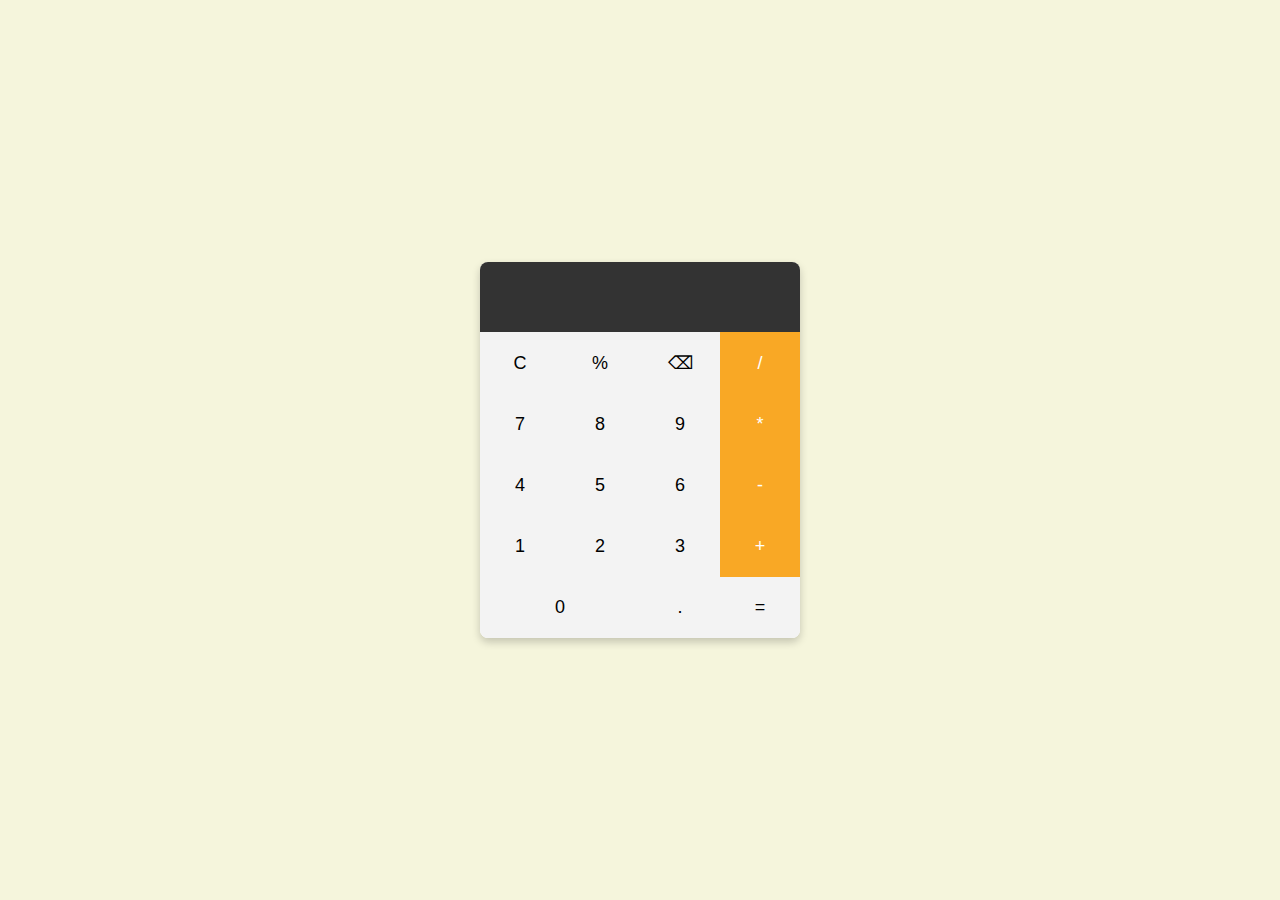
<file: index.html>
<!DOCTYPE html>
<html lang="en">
<head>
  <meta charset="UTF-8">
  <meta name="viewport" content="width=device-width, initial-scale=1.0">
  <title>Interactive Calculator</title>
  <link rel="stylesheet" href="style.css">
</head>
<body>
  <div class="calculator">
    <div class="display">
      <input type="text" id="result" disabled />
    </div>
    <div class="buttons">
      <!-- Row 1 -->
      <button onclick="clearResult()">C</button>
      <button onclick="appendValue('%')">%</button>
      <button onclick="deleteLast()">⌫</button>
      <button onclick="appendValue('/')">/</button>
      <!-- Row 2 -->
      <button onclick="appendValue('7')">7</button>
      <button onclick="appendValue('8')">8</button>
      <button onclick="appendValue('9')">9</button>
      <button onclick="appendValue('*')">*</button>
      <!-- Row 3 -->
      <button onclick="appendValue('4')">4</button>
      <button onclick="appendValue('5')">5</button>
      <button onclick="appendValue('6')">6</button>
      <button onclick="appendValue('-')">-</button>
      <!-- Row 4 -->
      <button onclick="appendValue('1')">1</button>
      <button onclick="appendValue('2')">2</button>
      <button onclick="appendValue('3')">3</button>
      <button onclick="appendValue('+')">+</button>
      <!-- Row 5 -->
      <button onclick="appendValue('0')" class="span-two">0</button>
      <button onclick="appendValue('.')">.</button>
      <button onclick="calculateResult()">=</button>
    </div>
  </div>
  <script src="script.js"></script>
</body>
</html>
</file>
<file: style.css>
/* General Styling */
body {
    font-family: Arial, sans-serif;
    background-color:beige;
    display: flex;
    justify-content: center;
    align-items: center;
    height: 100vh;
    margin: 0;
  }
  
  .calculator {
    width: 320px;
    background-color: #fff;
    box-shadow: 0px 4px 8px rgba(0, 0, 0, 0.2);
    border-radius: 8px;
    overflow: hidden;
  }
  
  .display {
    background-color: #333;
    padding: 20px;
  }
  
  .display input {
    width: 100%;
    font-size: 24px;
    color: #fff;
    background: none;
    border: none;
    text-align: right;
    outline: none;
  }
  
  .buttons {
    display: grid;
    grid-template-columns: repeat(4, 1fr);
  }
  
  button {
    font-size: 18px;
    border: none;
    outline: none;
    background-color: #f3f3f3;
    padding: 20px;
    cursor: pointer;
    transition: background-color 0.3s;
  }
  
  button:hover {
    background-color: #e0e0e0;
  }
  
  button:active {
    background-color: #ccc;
  }
  
  button.span-two {
    grid-column: span 2;
  }
  
  button:nth-child(4n) {
    background-color: #f9a825;
    color: #fff;
  }
  
  button:nth-child(4n):hover {
    background-color: #f57f17;
  }
  
  button:nth-child(4n):active {
    background-color: #ef6c00;
  }
</file>
